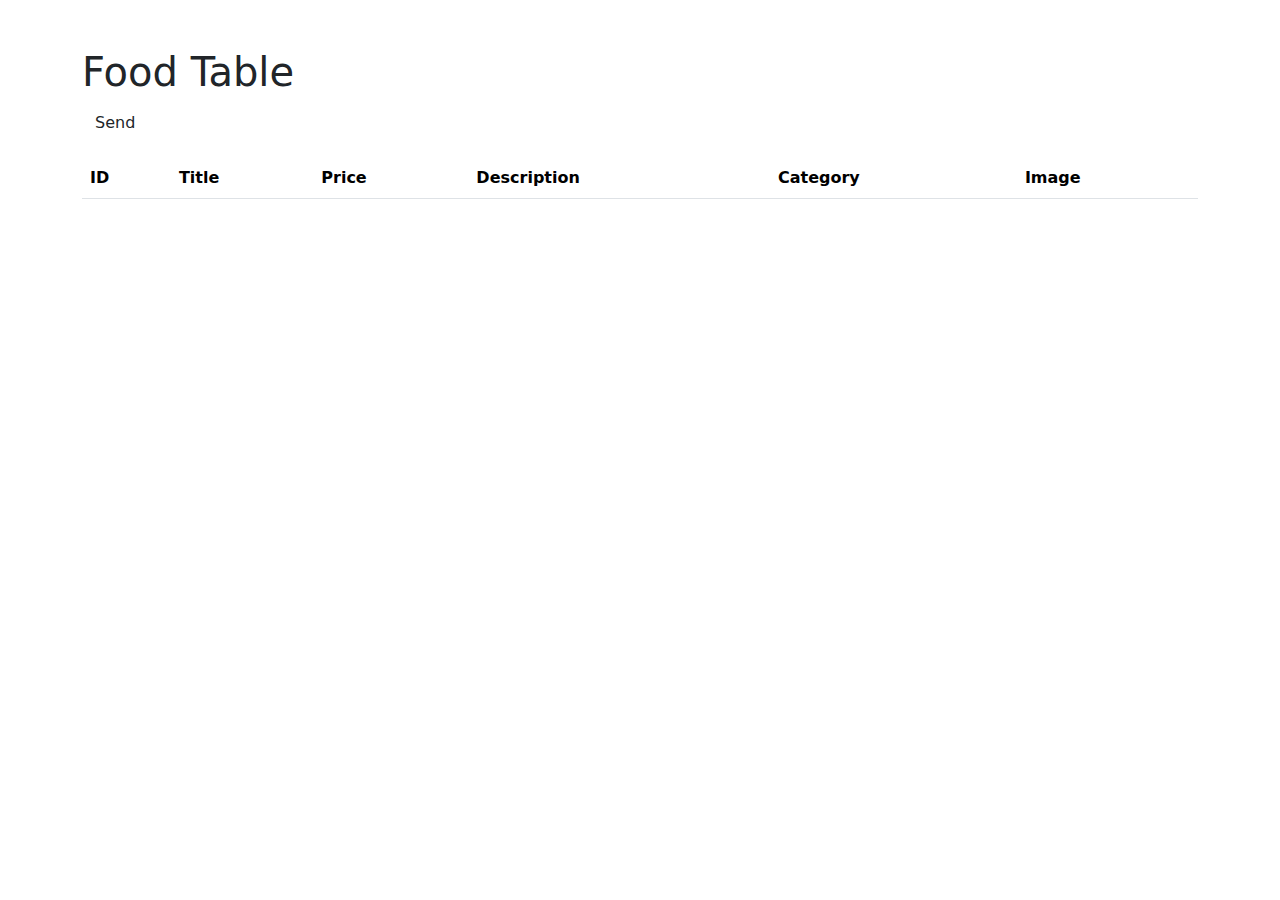
<file: Admin.html>
<!DOCTYPE html>
<html lang="en">
  <head>
    <meta charset="UTF-8" />
    <meta name="viewport" content="width=device-width, initial-scale=1.0" />
    <title>Product Table</title>
    <link
      href="https://cdn.jsdelivr.net/npm/bootstrap@5.3.0/dist/css/bootstrap.min.css"
      rel="stylesheet"
    />
  </head>
  <body>
    <div class="container">
      <h1 class="mt-5">Food Table</h1>
      <button class="btn" id="new-product">Send</button>
      <table class="table table-striped mt-3" id="product-table">
        <thead>
          <tr>
            <th>ID</th>
            <th>Title</th>
            <th>Price</th>
            <th>Description</th>
            <th>Category</th>
            <th>Image</th>
          </tr>
        </thead>
        <tbody></tbody>
      </table>
    </div>
    <script src="./Admin.js"></script>
  </body>
</html>
</file>
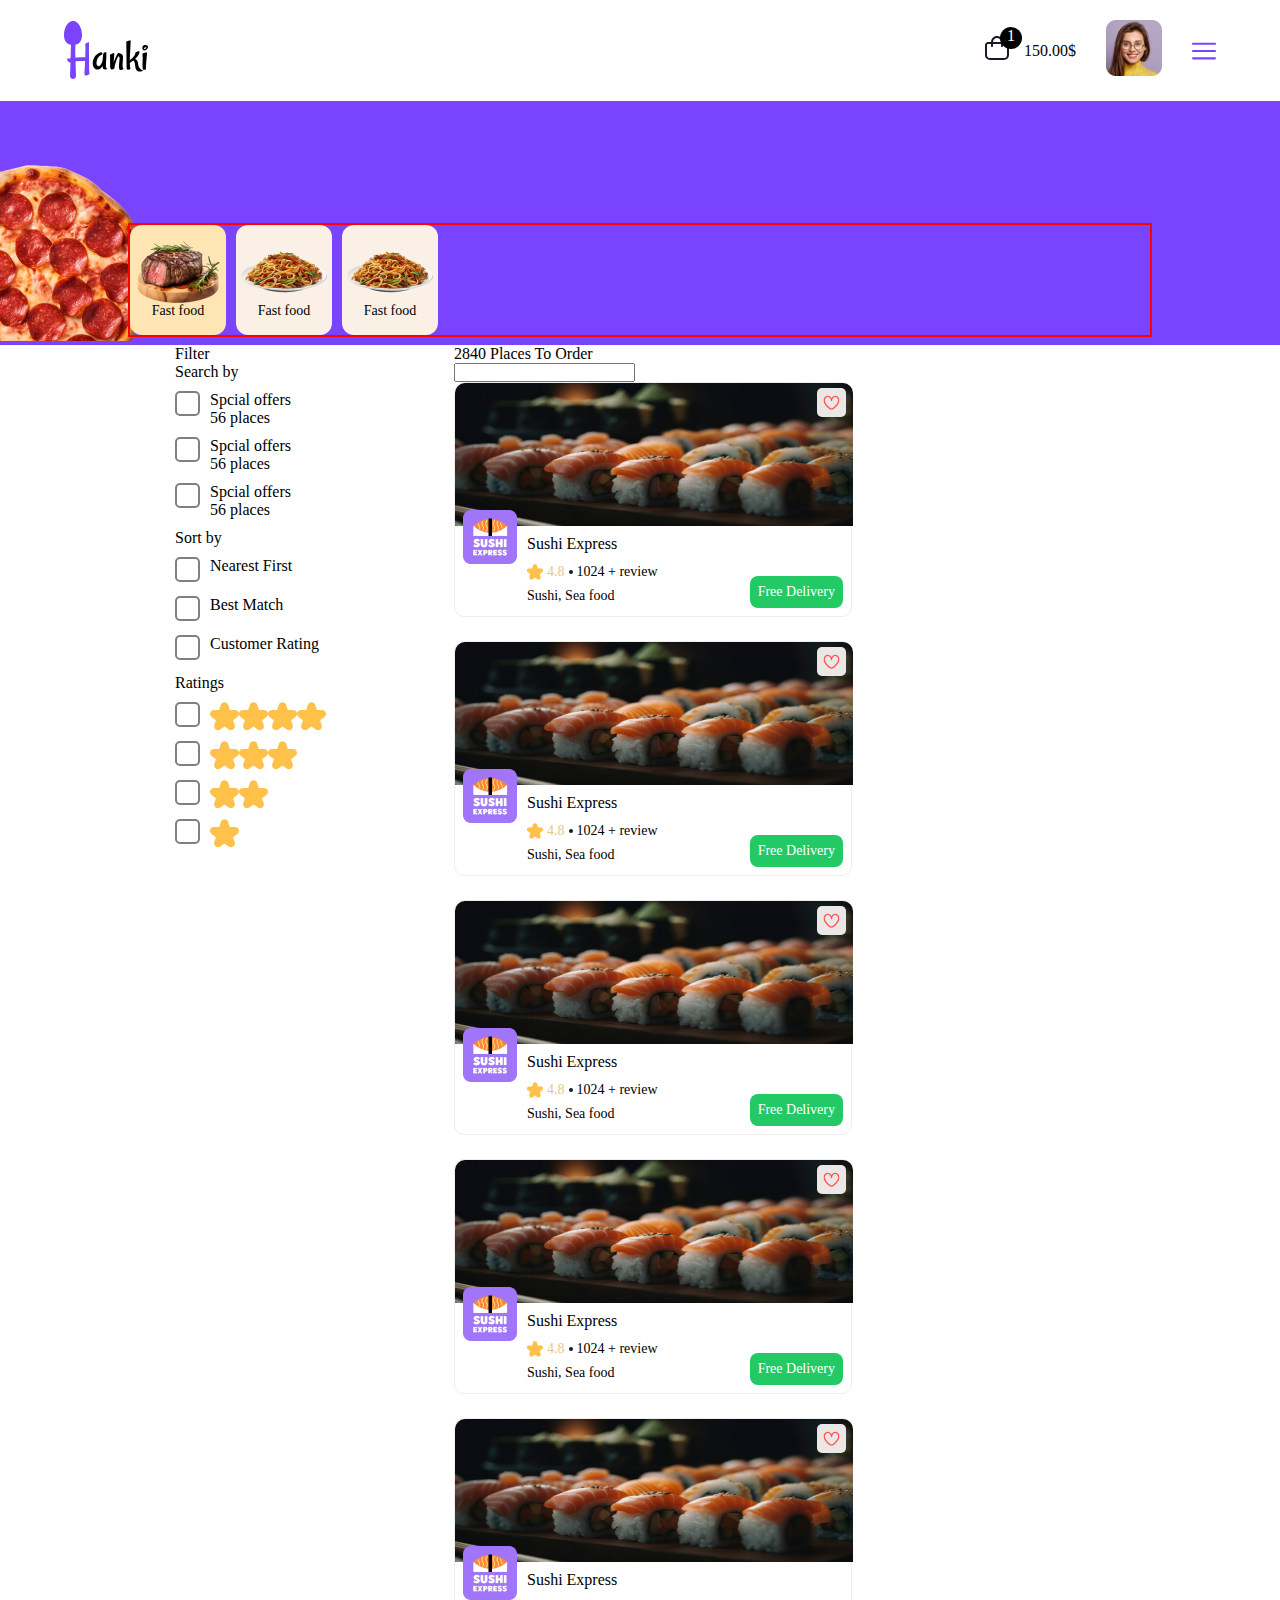
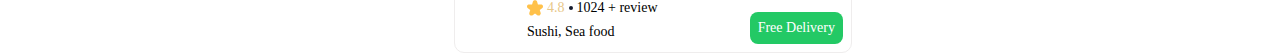
<file: Home.html>
<!DOCTYPE html>
<html lang="en">
  <head>
    <meta charset="UTF-8" />
    <link rel="stylesheet" href="./home.css" />
    <meta name="viewport" content="width=device-width, initial-scale=1.0" />
    <title>Document</title>
  </head>
  <body>
    <nav>
      <div class="nav-item">
        <img src="./images/logo.svg" />
        <!-- <div class="input-container">
          <img src="./images/address.svg" />
          <input type="text" />
        </div> -->
      </div>

      <div class="nav-item">
        <div class="shop-icon-container">
          <div class="img-shop">
            <img src="./images/shop_icon.svg" />
            <span class="shop-count">1</span>
          </div>

          <p>150.00$</p>
        </div>

        <div class="user-img-container">
          <img src="./images/user-img.png" alt="" />
        </div>
        <img src="./images/head-icon.svg" alt="" />
      </div>
    </nav>
    <header>
      <img src="./images/header-bg-1.png" />
      <div class="dishs-container">
        <div class="food-dish bg-orange">
          <img src="./images/dish_!.png" />
          <p>Fast food</p>
        </div>

        <div class="food-dish bg-orange-light">
          <img src="./images/dish_2.png" />
          <p>Fast food</p>
        </div>

        <div class="food-dish bg-orange-light">
          <img src="./images/dish_2.png" />
          <p>Fast food</p>
        </div>
      </div>
    </header>
    <div class="main-layout">
      <div class="page-container">
        <aside class="filter-container">
          <p>Filter</p>
          <div class="filter-type">
            <p>Search by</p>
            <ul>
              <li class="filter-item">
                <div class="custom-checkbox">
                  <input type="checkbox" id="checkbox1" />
                  <label for="checkbox1"></label>
                </div>
                <div>
                  <p>Spcial offers</p>
                  <p>56 places</p>
                </div>
              </li>
              <li class="filter-item">
                <div class="custom-checkbox">
                  <input type="checkbox" id="checkbox2" />
                  <label for="checkbox2"></label>
                </div>
                <div>
                  <p>Spcial offers</p>
                  <p>56 places</p>
                </div>
              </li>
              <li class="filter-item">
                <div class="custom-checkbox">
                  <input type="checkbox" id="checkbox3" />
                  <label for="checkbox3"></label>
                </div>
                <div>
                  <p>Spcial offers</p>
                  <p>56 places</p>
                </div>
              </li>
            </ul>
          </div>
          <div class="filter-type">
            <p>Sort by</p>
            <ul>
              <li class="filter-item">
                <div class="custom-checkbox">
                  <input type="checkbox" id="checkbox1" />
                  <label for="checkbox1"></label>
                </div>
                <div>
                  <p>Nearest First</p>
                </div>
              </li>
              <li class="filter-item">
                <div class="custom-checkbox">
                  <input type="checkbox" id="checkbox2" />
                  <label for="checkbox2"></label>
                </div>
                <div>
                  <p>Best Match</p>
                </div>
              </li>
              <li class="filter-item">
                <div class="custom-checkbox">
                  <input type="checkbox" id="checkbox3" />
                  <label for="checkbox3"></label>
                </div>
                <div>
                  <p>Customer Rating</p>
                </div>
              </li>
            </ul>
          </div>

          <div class="filter-type">
            <p>Ratings</p>
            <ul>
              <li class="filter-item">
                <div class="custom-checkbox">
                  <input type="checkbox" id="checkbox1" />
                  <label for="checkbox1"></label>
                </div>
                <div class="flex">
                  <img src="./images/fi-sr-star.svg" />
                  <img src="./images/fi-sr-star.svg" />
                  <img src="./images/fi-sr-star.svg" />
                  <img src="./images/fi-sr-star.svg" />
                </div>
              </li>
              <li class="filter-item">
                <div class="custom-checkbox">
                  <input type="checkbox" id="checkbox2" />
                  <label for="checkbox2"></label>
                </div>

                <div class="flex">
                  <img src="./images/fi-sr-star.svg" />
                  <img src="./images/fi-sr-star.svg" />
                  <img src="./images/fi-sr-star.svg" />
                </div>
              </li>
              <li class="filter-item">
                <div class="custom-checkbox">
                  <input type="checkbox" id="checkbox3" />
                  <label for="checkbox3"></label>
                </div>
                <div class="flex">
                  <img src="./images/fi-sr-star.svg" />
                  <img src="./images/fi-sr-star.svg" />
                </div>
              </li>
              <li class="filter-item">
                <div class="custom-checkbox">
                  <input type="checkbox" id="checkbox3" />
                  <label for="checkbox3"></label>
                </div>
                <div class="flex">
                  <img src="./images/fi-sr-star.svg" />
                </div>
              </li>
            </ul>
          </div>
        </aside>
        <section>
          <p><span class="color-main">2840</span> Places To Order</p>
          <div>
            <input type="text" />
          </div>

          <div class="cards-container">
            <div class="food-card">
              <div class="img-container">
                <img
                  class="food-img"
                  src="./images/hot-pizza-bg.png"
                  alt="food image"
                />
                <img
                  class="heart-icon"
                  src="./images/heart-icon.svg"
                  alt="heart icon"
                />
              </div>

              <div class="text-container">
                <div class="restaurant-logo">
                  <img src="./images/rest-img.png" alt="resturant logo" />
                </div>
                <div class="card-info">
                  <div>
                    <p class="card-info-head">Sushi Express</p>
                    <div class="review-text card-info-text">
                      <img src="./images/fi-sr-star.svg" alt="star icon" />
                      <span class="rating-text"> 4.8</span>
                      <img src="./images/dot.svg" alt="dot icon" />
                      <p>1024 + review</p>
                    </div>
                    <p class="card-info-text">Sushi, Sea food</p>
                  </div>
                  <div class="delivery-text green-bg">Free Delivery</div>
                </div>
              </div>
            </div>

            <div class="food-card">
              <div class="img-container">
                <img
                  class="food-img"
                  src="./images/hot-pizza-bg.png"
                  alt="food image"
                />
                <img
                  class="heart-icon"
                  src="./images/heart-icon.svg"
                  alt="heart icon"
                />
              </div>

              <div class="text-container">
                <div class="restaurant-logo">
                  <img src="./images/rest-img.png" alt="resturant logo" />
                </div>
                <div class="card-info">
                  <div>
                    <p class="card-info-head">Sushi Express</p>
                    <div class="review-text card-info-text">
                      <img src="./images/fi-sr-star.svg" alt="star icon" />
                      <span class="rating-text"> 4.8</span>
                      <img src="./images/dot.svg" alt="dot icon" />
                      <p>1024 + review</p>
                    </div>
                    <p class="card-info-text">Sushi, Sea food</p>
                  </div>
                  <div class="delivery-text green-bg">Free Delivery</div>
                </div>
              </div>
            </div>

            <div class="food-card">
              <div class="img-container">
                <img
                  class="food-img"
                  src="./images/hot-pizza-bg.png"
                  alt="food image"
                />
                <img
                  class="heart-icon"
                  src="./images/heart-icon.svg"
                  alt="heart icon"
                />
              </div>

              <div class="text-container">
                <div class="restaurant-logo">
                  <img src="./images/rest-img.png" alt="resturant logo" />
                </div>
                <div class="card-info">
                  <div>
                    <p class="card-info-head">Sushi Express</p>
                    <div class="review-text card-info-text">
                      <img src="./images/fi-sr-star.svg" alt="star icon" />
                      <span class="rating-text"> 4.8</span>
                      <img src="./images/dot.svg" alt="dot icon" />
                      <p>1024 + review</p>
                    </div>
                    <p class="card-info-text">Sushi, Sea food</p>
                  </div>
                  <div class="delivery-text green-bg">Free Delivery</div>
                </div>
              </div>
            </div>

            <div class="food-card">
              <div class="img-container">
                <img
                  class="food-img"
                  src="./images/hot-pizza-bg.png"
                  alt="food image"
                />
                <img
                  class="heart-icon"
                  src="./images/heart-icon.svg"
                  alt="heart icon"
                />
              </div>

              <div class="text-container">
                <div class="restaurant-logo">
                  <img src="./images/rest-img.png" alt="resturant logo" />
                </div>
                <div class="card-info">
                  <div>
                    <p class="card-info-head">Sushi Express</p>
                    <div class="review-text card-info-text">
                      <img src="./images/fi-sr-star.svg" alt="star icon" />
                      <span class="rating-text"> 4.8</span>
                      <img src="./images/dot.svg" alt="dot icon" />
                      <p>1024 + review</p>
                    </div>
                    <p class="card-info-text">Sushi, Sea food</p>
                  </div>
                  <div class="delivery-text green-bg">Free Delivery</div>
                </div>
              </div>
            </div>

            <div class="food-card">
              <div class="img-container">
                <img
                  class="food-img"
                  src="./images/hot-pizza-bg.png"
                  alt="food image"
                />
                <img
                  class="heart-icon"
                  src="./images/heart-icon.svg"
                  alt="heart icon"
                />
              </div>

              <div class="text-container">
                <div class="restaurant-logo">
                  <img src="./images/rest-img.png" alt="resturant logo" />
                </div>
                <div class="card-info">
                  <div>
                    <p class="card-info-head">Sushi Express</p>
                    <div class="review-text card-info-text">
                      <img src="./images/fi-sr-star.svg" alt="star icon" />
                      <span class="rating-text"> 4.8</span>
                      <img src="./images/dot.svg" alt="dot icon" />
                      <p>1024 + review</p>
                    </div>
                    <p class="card-info-text">Sushi, Sea food</p>
                  </div>
                  <div class="delivery-text green-bg">Free Delivery</div>
                </div>
              </div>
            </div>
          </div>
        </section>
      </div>
    </div>
  </body>
</html>
</file>
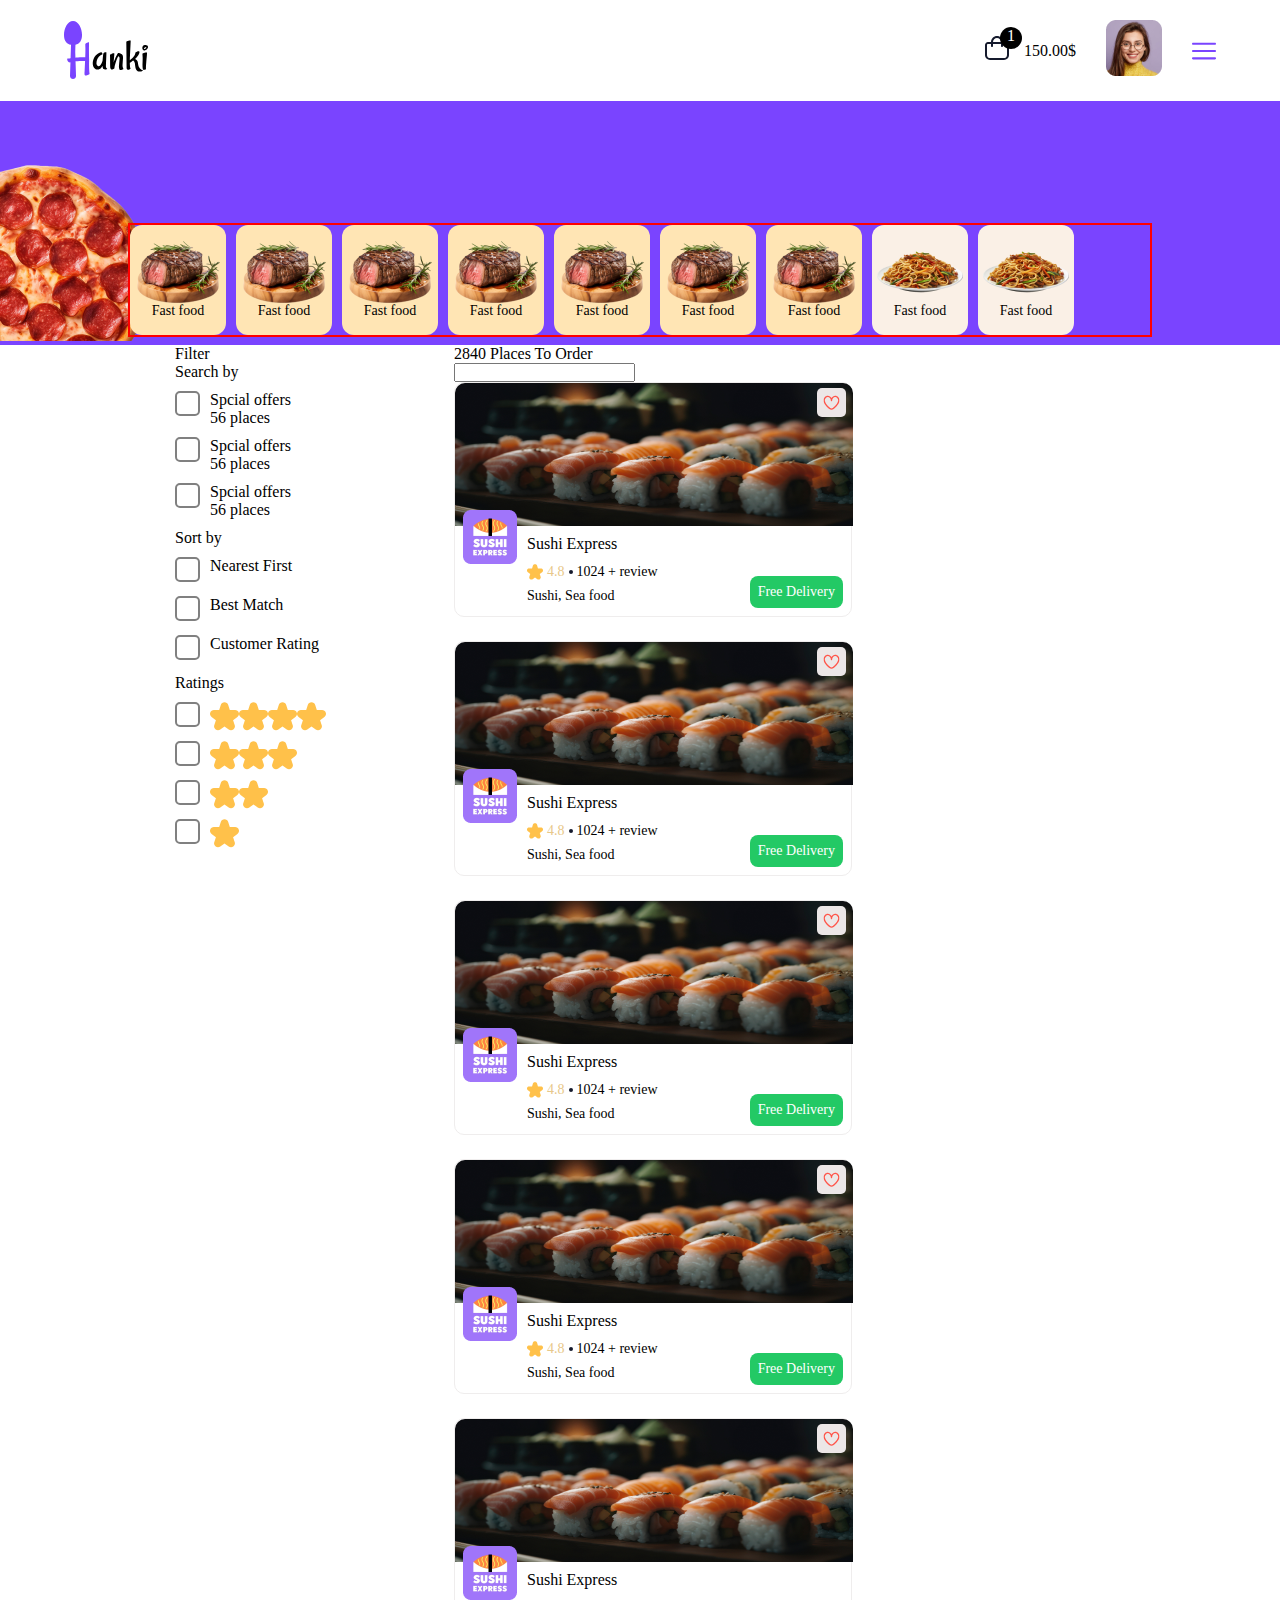
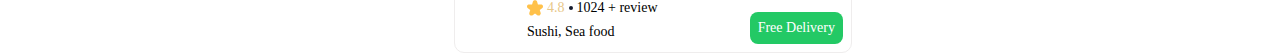
<file: menu.html>
<!DOCTYPE html>
<html lang="en">
  <head>
    <meta charset="UTF-8" />
    <link rel="stylesheet" href="./home.css" />
    <meta name="viewport" content="width=device-width, initial-scale=1.0" />
    <title>Document</title>
  </head>
  <body>
    <nav>
      <div class="nav-item">
        <img src="./images/logo.svg" />
        <!-- <div class="input-container">
          <img src="./images/address.svg" />
          <input type="text" />
        </div> -->
      </div>

      <div class="nav-item">
        <div class="shop-icon-container">
          <div class="img-shop">
            <img src="./images/shop_icon.svg" />
            <span class="shop-count">1</span>
          </div>

          <p>150.00$</p>
        </div>

        <div class="user-img-container">
          <img src="./images/user-img.png" alt="" />
        </div>
        <img src="./images/head-icon.svg" alt="" />
      </div>
    </nav>
    <header>
      <img src="./images/header-bg-1.png" />
      <div class="dishs-container">
        <div class="food-dish bg-orange">
          <img src="./images/dish_!.png" />
          <p>Fast food</p>
        </div>
        <div class="food-dish bg-orange">
          <img src="./images/dish_!.png" />
          <p>Fast food</p>
        </div>
        <div class="food-dish bg-orange">
          <img src="./images/dish_!.png" />
          <p>Fast food</p>
        </div>
        <div class="food-dish bg-orange">
          <img src="./images/dish_!.png" />
          <p>Fast food</p>
        </div>
        <div class="food-dish bg-orange">
          <img src="./images/dish_!.png" />
          <p>Fast food</p>
        </div>
        <div class="food-dish bg-orange">
          <img src="./images/dish_!.png" />
          <p>Fast food</p>
        </div>
        <div class="food-dish bg-orange">
          <img src="./images/dish_!.png" />
          <p>Fast food</p>
        </div>
        <div class="food-dish bg-orange-light">
          <img src="./images/dish_2.png" />
          <p>Fast food</p>
        </div>

        <div class="food-dish bg-orange-light">
          <img src="./images/dish_2.png" />
          <p>Fast food</p>
        </div>
      </div>
    </header>
    <div class="main-layout">
      <div class="page-container">
        <aside class="filter-container">
          <p>Filter</p>
          <div class="filter-type">
            <p>Search by</p>
            <ul>
              <li class="filter-item">
                <div class="custom-checkbox">
                  <input type="checkbox" id="checkbox1" />
                  <label for="checkbox1"></label>
                </div>
                <div>
                  <p>Spcial offers</p>
                  <p>56 places</p>
                </div>
              </li>
              <li class="filter-item">
                <div class="custom-checkbox">
                  <input type="checkbox" id="checkbox2" />
                  <label for="checkbox2"></label>
                </div>
                <div>
                  <p>Spcial offers</p>
                  <p>56 places</p>
                </div>
              </li>
              <li class="filter-item">
                <div class="custom-checkbox">
                  <input type="checkbox" id="checkbox3" />
                  <label for="checkbox3"></label>
                </div>
                <div>
                  <p>Spcial offers</p>
                  <p>56 places</p>
                </div>
              </li>
            </ul>
          </div>
          <div class="filter-type">
            <p>Sort by</p>
            <ul>
              <li class="filter-item">
                <div class="custom-checkbox">
                  <input type="checkbox" id="checkbox1" />
                  <label for="checkbox1"></label>
                </div>
                <div>
                  <p>Nearest First</p>
                </div>
              </li>
              <li class="filter-item">
                <div class="custom-checkbox">
                  <input type="checkbox" id="checkbox2" />
                  <label for="checkbox2"></label>
                </div>
                <div>
                  <p>Best Match</p>
                </div>
              </li>
              <li class="filter-item">
                <div class="custom-checkbox">
                  <input type="checkbox" id="checkbox3" />
                  <label for="checkbox3"></label>
                </div>
                <div>
                  <p>Customer Rating</p>
                </div>
              </li>
            </ul>
          </div>

          <div class="filter-type">
            <p>Ratings</p>
            <ul>
              <li class="filter-item">
                <div class="custom-checkbox">
                  <input type="checkbox" id="checkbox1" />
                  <label for="checkbox1"></label>
                </div>
                <div class="flex">
                  <img src="./images/fi-sr-star.svg" />
                  <img src="./images/fi-sr-star.svg" />
                  <img src="./images/fi-sr-star.svg" />
                  <img src="./images/fi-sr-star.svg" />
                </div>
              </li>
              <li class="filter-item">
                <div class="custom-checkbox">
                  <input type="checkbox" id="checkbox2" />
                  <label for="checkbox2"></label>
                </div>

                <div class="flex">
                  <img src="./images/fi-sr-star.svg" />
                  <img src="./images/fi-sr-star.svg" />
                  <img src="./images/fi-sr-star.svg" />
                </div>
              </li>
              <li class="filter-item">
                <div class="custom-checkbox">
                  <input type="checkbox" id="checkbox3" />
                  <label for="checkbox3"></label>
                </div>
                <div class="flex">
                  <img src="./images/fi-sr-star.svg" />
                  <img src="./images/fi-sr-star.svg" />
                </div>
              </li>
              <li class="filter-item">
                <div class="custom-checkbox">
                  <input type="checkbox" id="checkbox3" />
                  <label for="checkbox3"></label>
                </div>
                <div class="flex">
                  <img src="./images/fi-sr-star.svg" />
                </div>
              </li>
            </ul>
          </div>
        </aside>
        <section>
          <p><span class="color-main">2840</span> Places To Order</p>
          <div>
            <input type="text" />
          </div>

          <div class="cards-container">
            <div class="food-card">
              <div class="img-container">
                <img
                  class="food-img"
                  src="./images/hot-pizza-bg.png"
                  alt="food image"
                />
                <img
                  class="heart-icon"
                  src="./images/heart-icon.svg"
                  alt="heart icon"
                />
              </div>

              <div class="text-container">
                <div class="restaurant-logo">
                  <img src="./images/rest-img.png" alt="resturant logo" />
                </div>
                <div class="card-info">
                  <div>
                    <p class="card-info-head">Sushi Express</p>
                    <div class="review-text card-info-text">
                      <img src="./images/fi-sr-star.svg" alt="star icon" />
                      <span class="rating-text"> 4.8</span>
                      <img src="./images/dot.svg" alt="dot icon" />
                      <p>1024 + review</p>
                    </div>
                    <p class="card-info-text">Sushi, Sea food</p>
                  </div>
                  <div class="delivery-text green-bg">Free Delivery</div>
                </div>
              </div>
            </div>

            <div class="food-card">
              <div class="img-container">
                <img
                  class="food-img"
                  src="./images/hot-pizza-bg.png"
                  alt="food image"
                />
                <img
                  class="heart-icon"
                  src="./images/heart-icon.svg"
                  alt="heart icon"
                />
              </div>

              <div class="text-container">
                <div class="restaurant-logo">
                  <img src="./images/rest-img.png" alt="resturant logo" />
                </div>
                <div class="card-info">
                  <div>
                    <p class="card-info-head">Sushi Express</p>
                    <div class="review-text card-info-text">
                      <img src="./images/fi-sr-star.svg" alt="star icon" />
                      <span class="rating-text"> 4.8</span>
                      <img src="./images/dot.svg" alt="dot icon" />
                      <p>1024 + review</p>
                    </div>
                    <p class="card-info-text">Sushi, Sea food</p>
                  </div>
                  <div class="delivery-text green-bg">Free Delivery</div>
                </div>
              </div>
            </div>

            <div class="food-card">
              <div class="img-container">
                <img
                  class="food-img"
                  src="./images/hot-pizza-bg.png"
                  alt="food image"
                />
                <img
                  class="heart-icon"
                  src="./images/heart-icon.svg"
                  alt="heart icon"
                />
              </div>

              <div class="text-container">
                <div class="restaurant-logo">
                  <img src="./images/rest-img.png" alt="resturant logo" />
                </div>
                <div class="card-info">
                  <div>
                    <p class="card-info-head">Sushi Express</p>
                    <div class="review-text card-info-text">
                      <img src="./images/fi-sr-star.svg" alt="star icon" />
                      <span class="rating-text"> 4.8</span>
                      <img src="./images/dot.svg" alt="dot icon" />
                      <p>1024 + review</p>
                    </div>
                    <p class="card-info-text">Sushi, Sea food</p>
                  </div>
                  <div class="delivery-text green-bg">Free Delivery</div>
                </div>
              </div>
            </div>

            <div class="food-card">
              <div class="img-container">
                <img
                  class="food-img"
                  src="./images/hot-pizza-bg.png"
                  alt="food image"
                />
                <img
                  class="heart-icon"
                  src="./images/heart-icon.svg"
                  alt="heart icon"
                />
              </div>

              <div class="text-container">
                <div class="restaurant-logo">
                  <img src="./images/rest-img.png" alt="resturant logo" />
                </div>
                <div class="card-info">
                  <div>
                    <p class="card-info-head">Sushi Express</p>
                    <div class="review-text card-info-text">
                      <img src="./images/fi-sr-star.svg" alt="star icon" />
                      <span class="rating-text"> 4.8</span>
                      <img src="./images/dot.svg" alt="dot icon" />
                      <p>1024 + review</p>
                    </div>
                    <p class="card-info-text">Sushi, Sea food</p>
                  </div>
                  <div class="delivery-text green-bg">Free Delivery</div>
                </div>
              </div>
            </div>

            <div class="food-card">
              <div class="img-container">
                <img
                  class="food-img"
                  src="./images/hot-pizza-bg.png"
                  alt="food image"
                />
                <img
                  class="heart-icon"
                  src="./images/heart-icon.svg"
                  alt="heart icon"
                />
              </div>

              <div class="text-container">
                <div class="restaurant-logo">
                  <img src="./images/rest-img.png" alt="resturant logo" />
                </div>
                <div class="card-info">
                  <div>
                    <p class="card-info-head">Sushi Express</p>
                    <div class="review-text card-info-text">
                      <img src="./images/fi-sr-star.svg" alt="star icon" />
                      <span class="rating-text"> 4.8</span>
                      <img src="./images/dot.svg" alt="dot icon" />
                      <p>1024 + review</p>
                    </div>
                    <p class="card-info-text">Sushi, Sea food</p>
                  </div>
                  <div class="delivery-text green-bg">Free Delivery</div>
                </div>
              </div>
            </div>
          </div>
        </section>
      </div>
    </div>
  </body>
</html>
</file>
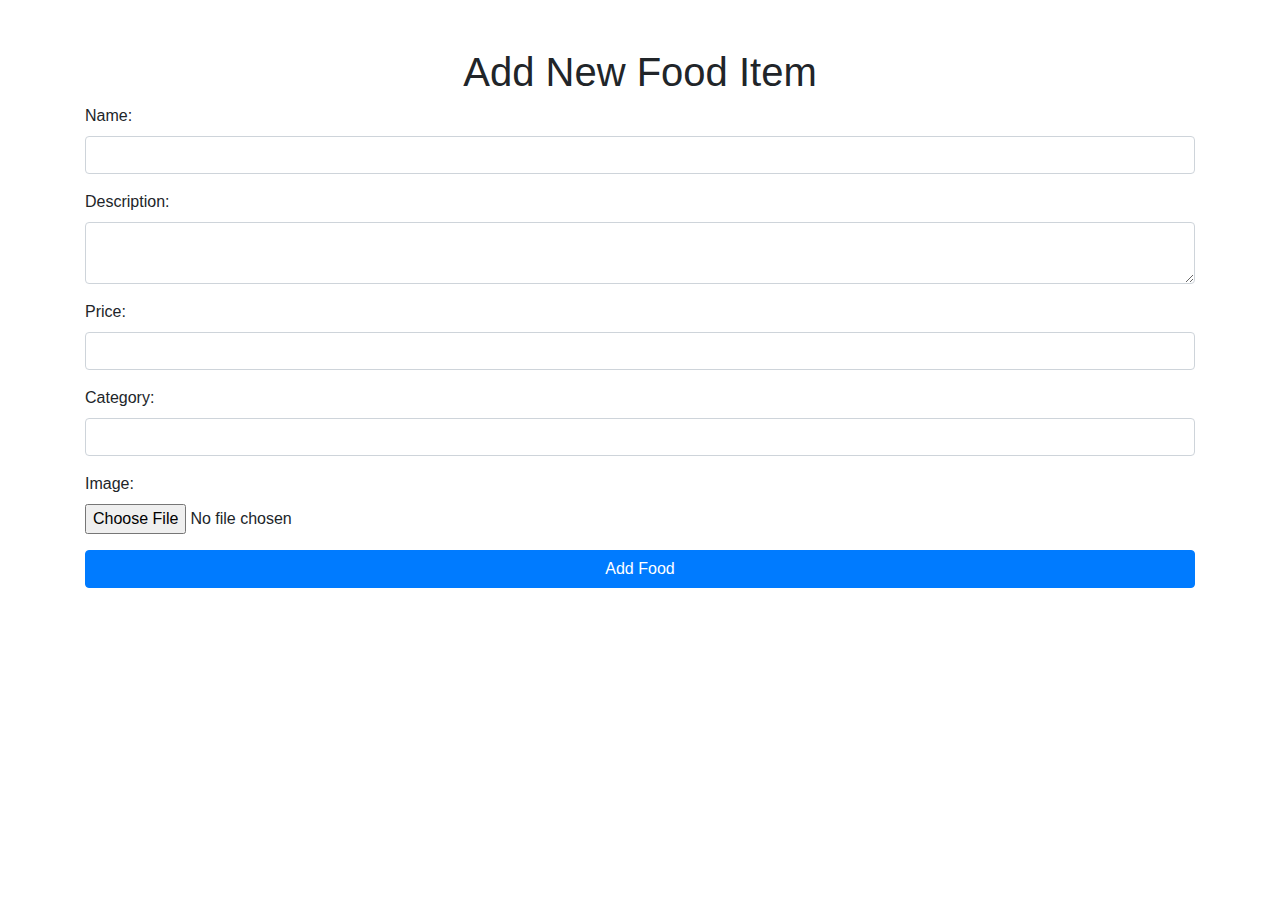
<file: newFood.html>
<!DOCTYPE html>
<html lang="en">
  <head>
    <meta charset="UTF-8" />
    <meta name="viewport" content="width=device-width, initial-scale=1.0" />
    <title>Food Form</title>
    <!-- Bootstrap CSS -->
    <link
      href="https://stackpath.bootstrapcdn.com/bootstrap/4.5.2/css/bootstrap.min.css"
      rel="stylesheet"
    />
  </head>
  <body>
    <div class="container mt-5">
      <h1 class="text-center">Add New Food Item</h1>
      <!-- <form id="foodForm" class="mt-4"> -->
      <div class="form-group">
        <label for="name">Name:</label>
        <input type="text" class="form-control" id="name" name="name" />
      </div>

      <div class="form-group">
        <label for="description">Description:</label>
        <textarea
          class="form-control"
          id="description"
          name="description"
        ></textarea>
      </div>

      <div class="form-group">
        <label for="price">Price:</label>
        <input type="number" class="form-control" id="price" name="price" />
      </div>

      <div class="form-group">
        <label for="category">Category:</label>
        <input type="text" class="form-control" id="category" name="category" />
      </div>

      <div class="form-group">
        <label for="image">Image:</label>
        <input
          type="file"
          class="form-control-file"
          id="image"
          name="image"
          accept="image/*"
        />
      </div>

      <button id="foodForm" class="btn btn-primary btn-block">Add Food</button>
      <!-- </form> -->
    </div>

    <!-- Bootstrap JS and dependencies -->
    <script src="https://code.jquery.com/jquery-3.5.1.slim.min.js"></script>
    <script src="https://cdn.jsdelivr.net/npm/@popperjs/core@2.5.2/dist/umd/popper.min.js"></script>
    <script src="https://stackpath.bootstrapcdn.com/bootstrap/4.5.2/js/bootstrap.min.js"></script>
    <script src="./apiCall.js" type="module"></script>
  </body>
</html>
</file>
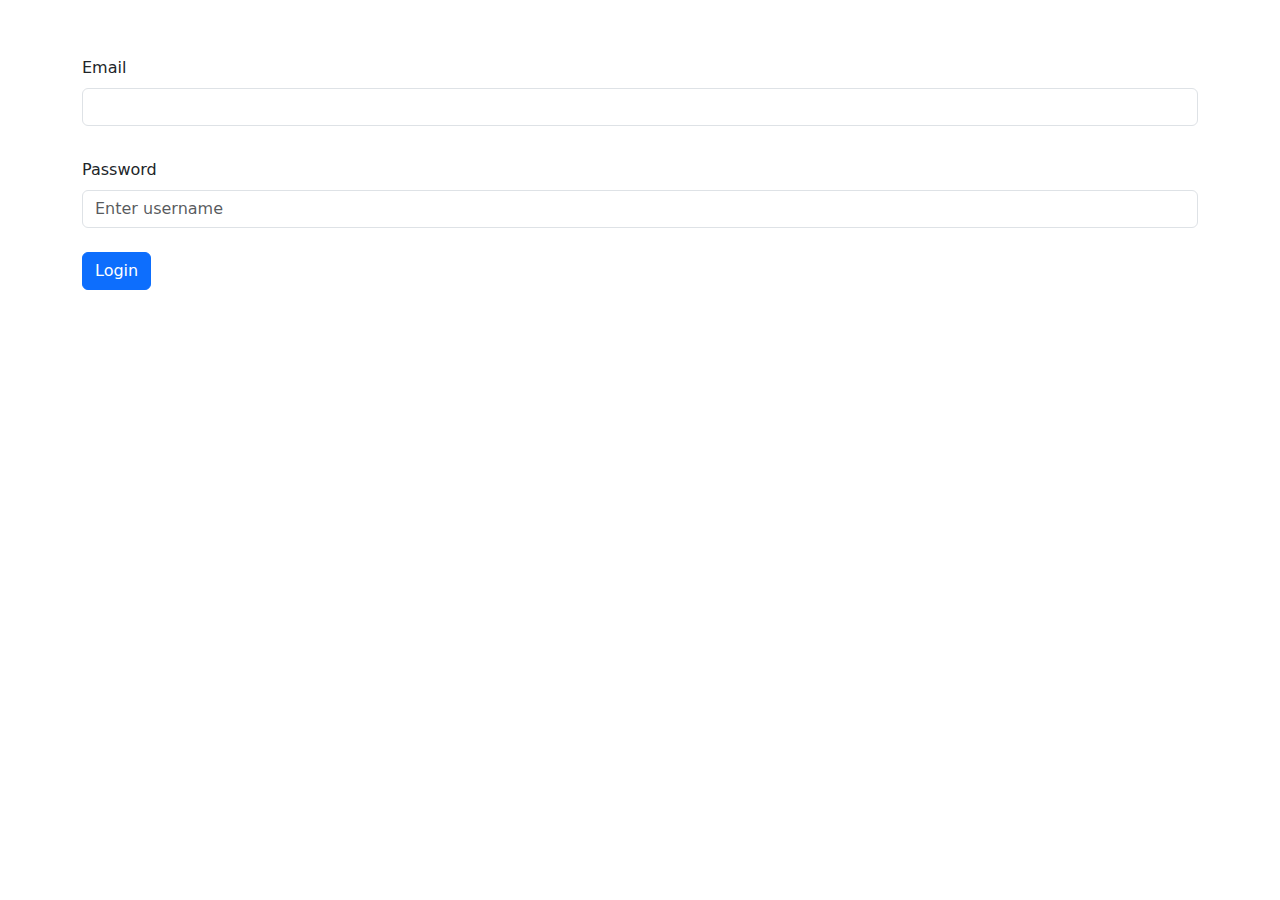
<file: SingIn.html>
<!DOCTYPE html>
<html lang="en">
  <head>
    <link
      href="https://cdn.jsdelivr.net/npm/bootstrap@5.3.0/dist/css/bootstrap.min.css"
      rel="stylesheet"
    />
    <meta charset="UTF-8" />
    <meta name="viewport" content="width=device-width, initial-scale=1.0" />
    <title>Document</title>
  </head>
  <body>
    <div class="container mt-5">
      <div class="form-group my-4">
        <label for="email" class="my-2">Email</label>
        <input
          type="email"
          class="form-control"
          id="email"
          autocomplete="email"
        />
      </div>
      <div class="form-group my-4">
        <label for="username" class="my-2">Password</label>
        <input
          type="password"
          class="form-control"
          id="password"
          placeholder="Enter username"
          autocomplete="password"
        />
      </div>

      <button id="login" class="btn btn-primary">Login</button>
    </div>
    <script src="./singin.js" type="module"></script>
  </body>
</html>
</file>
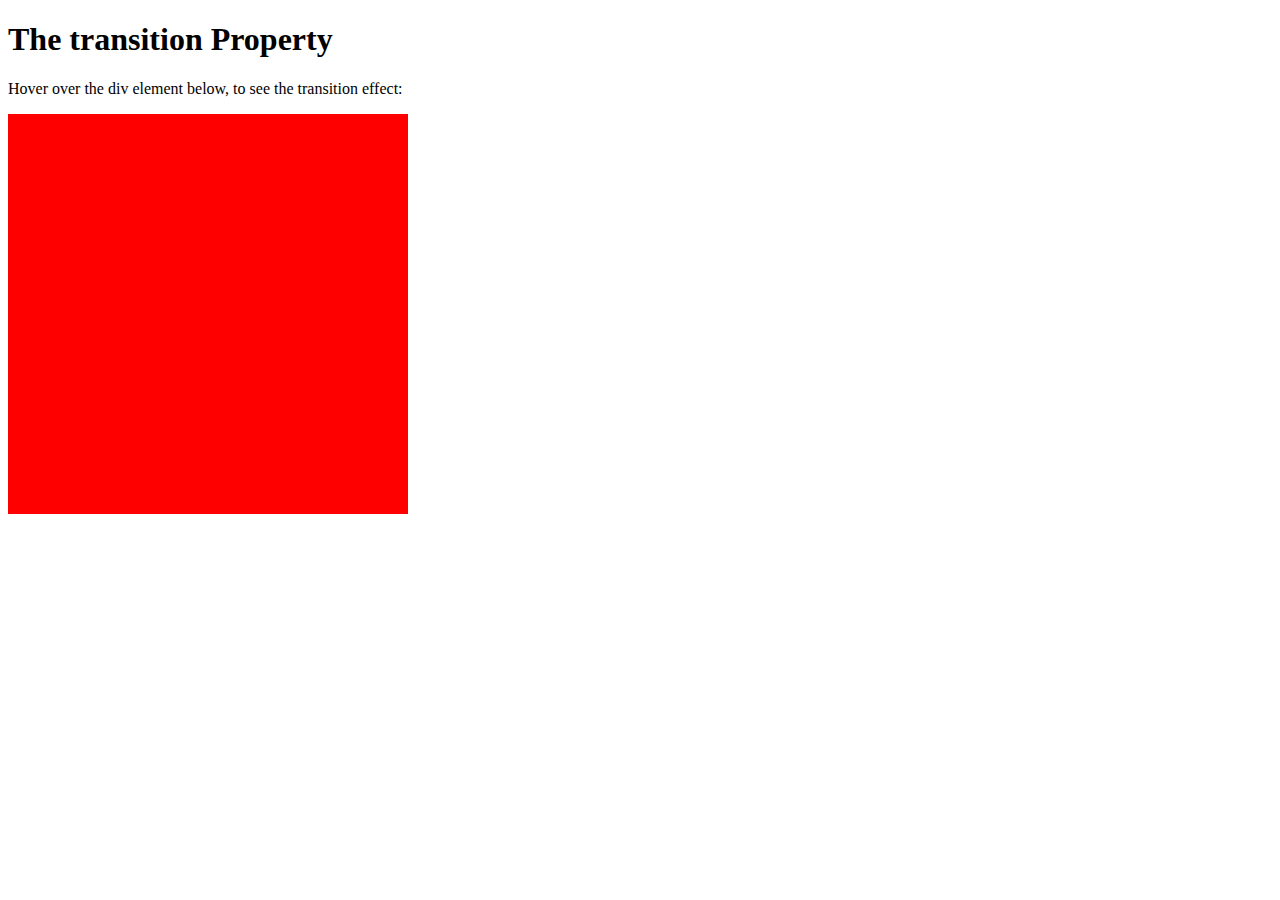
<file: test.html>
<!DOCTYPE html>
<html>
  <head>
    <style>
      .box {
        width: 400px;
        height: 400px;
        background: red;
        transition: background-img 2s, width 2s;
        background-repeat: no-repeat;
      }

      .box:hover {
        width: 900px;
        background-image: url("https://t4.ftcdn.net/jpg/05/62/99/31/360_F_562993122_e7pGkeY8yMfXJcRmclsoIjtOoVDDgIlh.jpg");
      }
    </style>
  </head>
  <body>
    <h1>The transition Property</h1>

    <p>Hover over the div element below, to see the transition effect:</p>
    <div class="box" id="box-id"></div>
  </body>
</html>
</file>
<file: home.css>
* {
  padding: 0;
  margin: 0;
  box-sizing: border-box;
}
/* page layout*/
.main-layout {
  width: 100%;
}
.flex {
  display: flex;
}
.main-layout aside {
  width: 30%;
}
.main-layout section {
  width: 70%;
}
.nav-item {
  display: flex;
  flex-direction: row;
  gap: 30px;
  align-items: center;
}
.input-container {
  padding: 10px;
  width: 450px;
  display: flex;
  align-items: center;
  border-radius: 10px;
  border: 1px solid rgb(219, 219, 219);
}
.input-container input:focus {
  outline: none;
  border: none;
}
.input-container input {
  border: none;
  font-size: 18px;
  padding: 8px;
  width: 100%;
}

.shop-icon-container {
  display: flex;
  gap: 15px;
  align-items: center;
}

nav {
  display: flex;
  justify-content: space-between;
  padding: 20px 64px;
}
.img-shop {
  position: relative;
}
.shop-count {
  background-color: black;
  color: white;
  width: 22px;
  height: 22px;
  border-radius: 50%;
  text-align: center;
  position: absolute;
  left: 15px;
  top: -9px;
}
.user-img-container {
}
header {
  padding-top: 64px;
  position: relative;
  background-color: #7a44ff;
}

.food-dish {
  width: 96px;
  min-height: 98px;
  max-height: auto;
  border-radius: 12px;
  padding: 16px 12px;
  display: flex;
  font-size: 14px;
  font-family: "Poppins";
  align-items: center;
  flex-direction: column;
}
.dishs-container {
  display: flex;
  gap: 10px;
  top: 50%;
  left: 10%;
  width: 80%;
  overflow-x: scroll;
  border: 2px solid red;
  position: absolute;
}
.bg-orange-light {
  background-color: #faf0e6;
}
.bg-orange {
  background-color: #ffe5b4;
}
.bg-yellow {
  background-color: #ffdab9;
}

/* food card style */
.food-card {
  width: 398px;
  height: auto;
  border: 1px solid rgb(239, 237, 237);
  border-radius: 10px;
}
.img-container {
  position: relative;
}

.heart-icon {
  position: absolute;
  right: 5px;
  top: 5px;
  background-color: rgb(236, 231, 231);
  padding: 6px;
  border-radius: 5px;
}

.text-container {
  display: flex;
  gap: 10px;
  padding: 0 8px;
  flex-direction: row;
}
.restaurant-logo {
  width: 54px;
  height: 54px;
  z-index: 999;
  margin-top: -20px;
}

.food-img {
  border-radius: 10px 10px 0 0;
}
.rating-text {
  color: rgb(232, 200, 137);
}

.review-text {
  display: flex;
  gap: 4px;
}
.green-bg {
  background-color: #23c965;
}
.delivery-text {
  font-size: 14px;
  font-weight: 400;
  line-height: 24px;
  color: white;
  border-radius: 8px;
  padding: 4px 8px;
  height: max-content;
  font-family: "Poppins";
  place-self: end;
}
.card-info {
  display: flex;
  width: 100%;
  justify-content: space-between;
  padding-bottom: 8px;
}

.card-info-head {
  font-size: 16px;
  line-height: 28px;
  font-weight: 500;
  margin-bottom: 2px;
}
.card-info-text {
  font-size: 14px;
  font-weight: 400;
  line-height: 24px;
}
/* food card style */
/* */

.custom-checkbox input[type="checkbox"] {
  display: none;
}
.custom-checkbox label {
  display: inline-block;
  width: 25px;
  height: 25px;
  border: 2px solid gray;
  border-radius: 5px;
  cursor: pointer;
  position: relative;
}
.custom-checkbox input[type="checkbox"]:checked + label {
  background-color: blueviolet;
}
.custom-checkbox input[type="checkbox"]:checked + label::after {
  opacity: 1;
}

.custom-checkbox label::after {
  content: "";
  position: absolute;
  width: 6px;
  height: 12px;
  border-bottom: 2px solid white;
  border-right: 2px solid white;
  left: 6px;
  transform: rotate(45deg);
  opacity: 0;
  top: 2px;
}
.filter-item {
  display: flex;
  gap: 10px;
  margin: 10px 0;
}

/* */
.cards-container {
  display: flex;
  flex-wrap: wrap;
  gap: 24px;
}

.page-container {
  width: 100%;
  padding: 0 175px;
  display: flex;
  justify-content: center;
}

@media only screen and (max-width: 1000px) {
  .page-container {
    padding: 0 3px;
    flex-direction: column;
    align-items: center;
  }
  .filter-container {
    width: 100% !important;
    display: flex;
    padding: 30px;
    flex-wrap: wrap;
    justify-content: space-around;
  }
  nav {
    flex-direction: column-reverse;
    gap: 10px;
    justify-content: center;
    align-items: center;
  }
}
</file>
